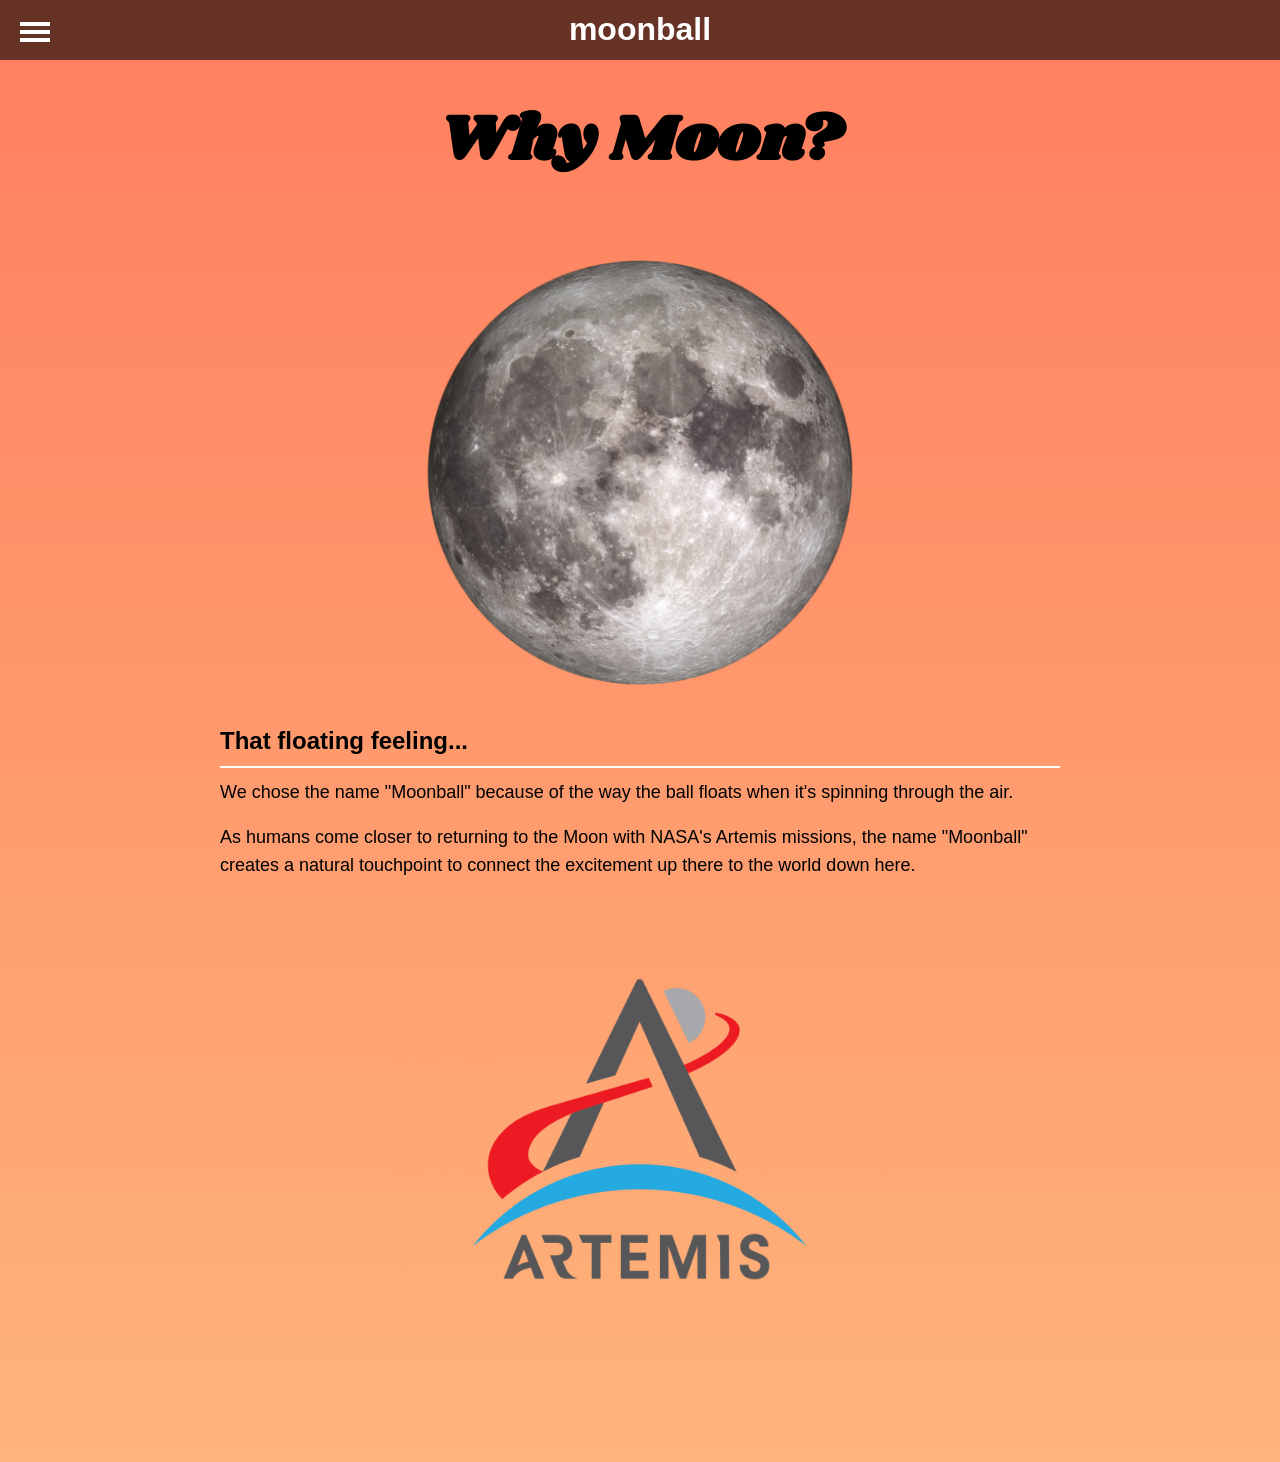
<file: moon.html>
<!DOCTYPE html>
<html lang="en">

<head>
  <meta charset="UTF-8" />
  <meta name="viewport" content="width=device-width, initial-scale=1.0" />
  <title>Why Moon?</title>
  <link rel="stylesheet" href="styles.css">
  <link href="https://fonts.googleapis.com/css2?family=Shrikhand&display=swap" rel="stylesheet">
</head>

<body>
  <header>
    <h1><a href="index.html">moonball</a></h1>
  </header>

  <div class="hamburger" aria-label="Menu">
    <div></div>
    <div></div>
    <div></div>
  </div>

  <nav class="menu">
    <ul>
      <li><a href="about.html">Get Started</a></li>
      <li><a href="rules.html">The Rules</a></li>
      <li><a href="moon.html">Why Moon?</a></li>
      <li><a href="schools.html">For Schools</a></li>
      <li><a href="history.html">The History</a></li>
    </ul>
  </nav>

  <main>

    <h1>Why Moon?</h1>

    <img class="block-image" src="assets/moon.png">

    <section>
      <h2>That floating feeling...</h2>
      <p>We chose the name "Moonball" because of the way the ball floats when it's spinning through the air.</p>
      <p>As humans come closer to returning to the Moon with NASA's Artemis missions, the name "Moonball" creates a 
        natural touchpoint to connect the excitement up there to the world down here.
      </p>
      <img class="block-image" src="assets/artemis.png">
    </section>

  </main>

  <script>
    const hamburger = document.querySelector('.hamburger');
    const menu = document.querySelector('.menu');

    hamburger.addEventListener('click', () => {
      menu.classList.toggle('open');
      hamburger.classList.toggle('open');
    });
  </script>

</body>

</html>
</file>
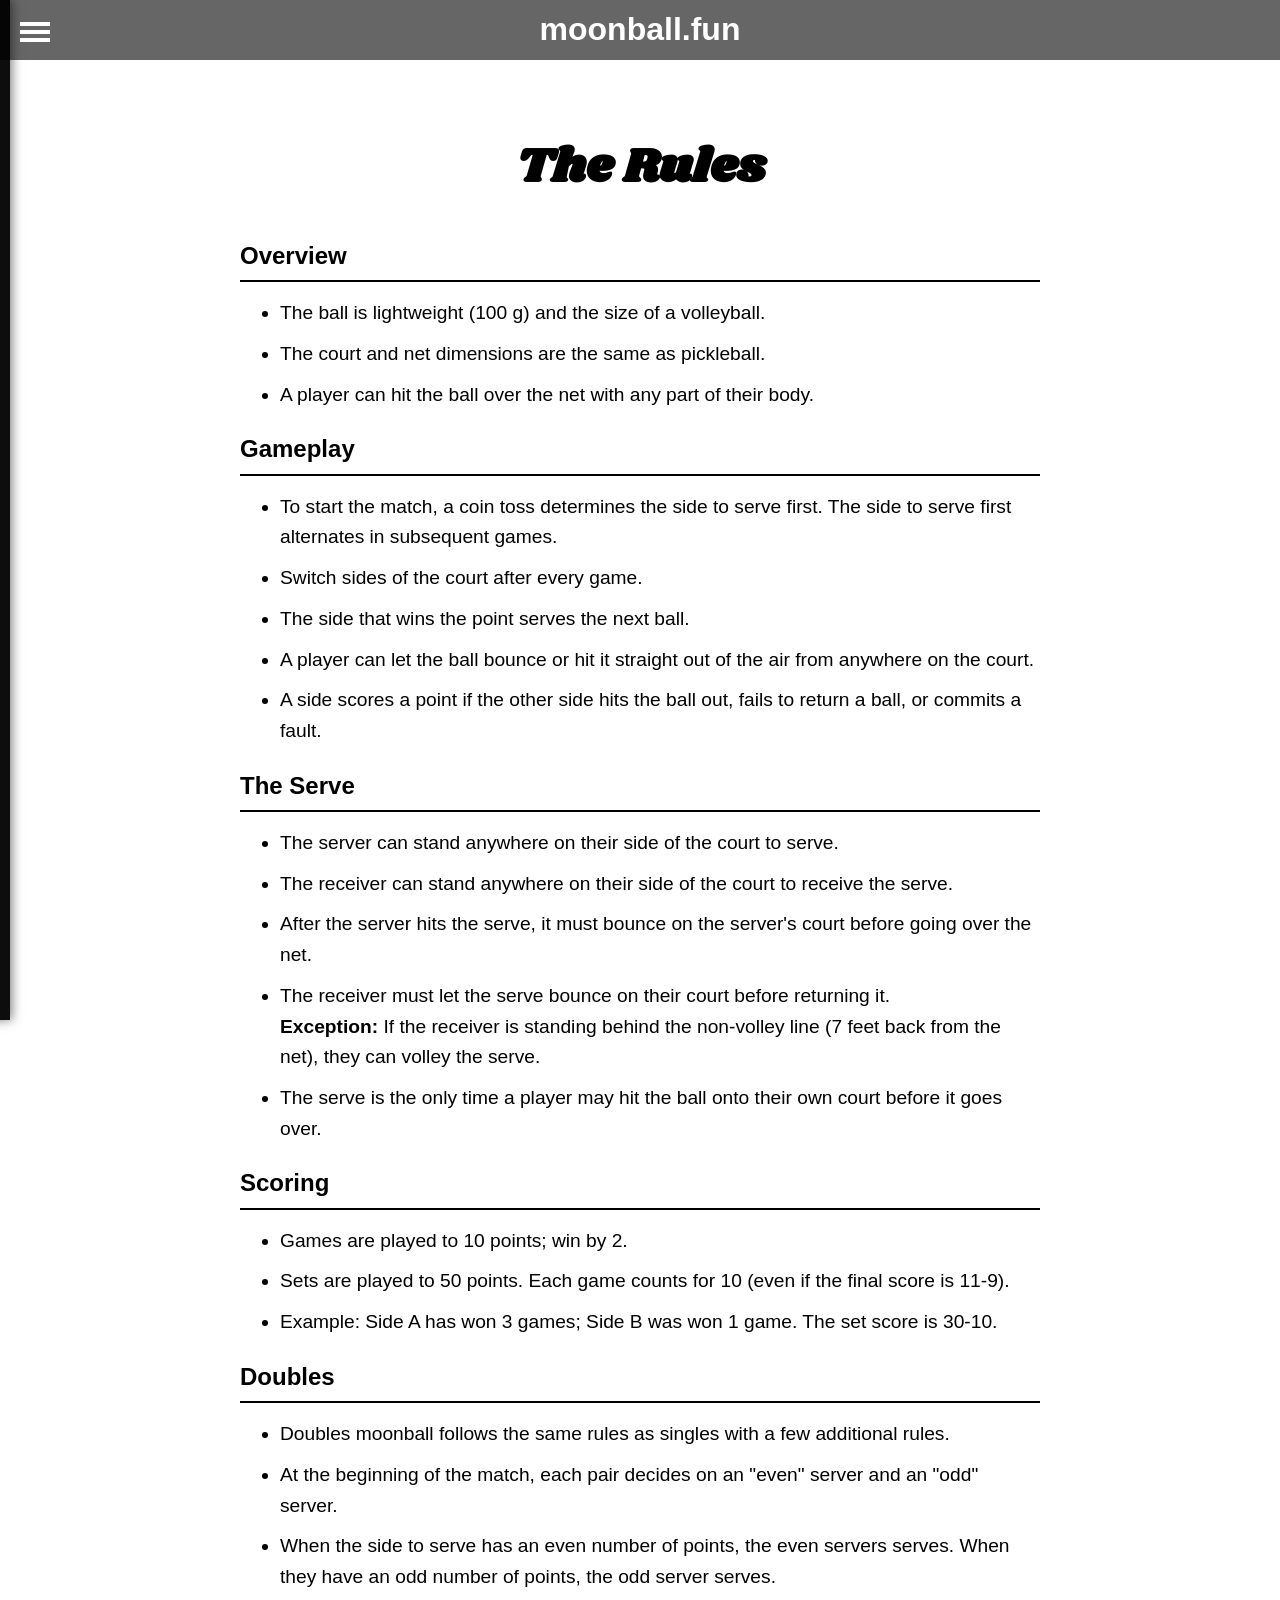
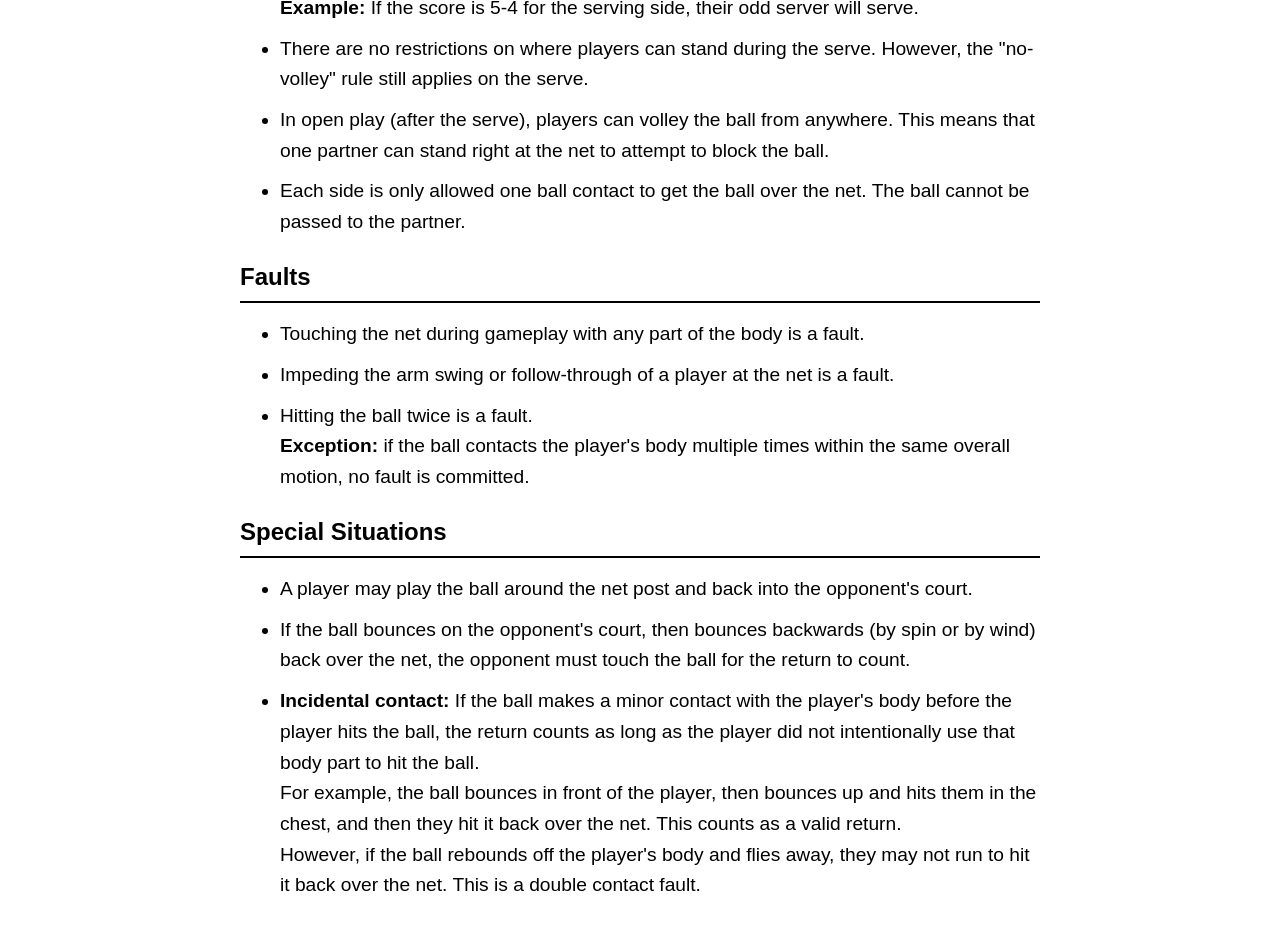
<file: rules.html>
<!DOCTYPE html>
<html lang="en">

<head>
  <meta charset="UTF-8" />
  <meta name="viewport" content="width=device-width, initial-scale=1.0" />
  <title>Moonball Rules</title>
  <style>
    html,
    body {
      margin: 0;
      padding: 0;
      font-family: sans-serif;
      line-height: 1.6;
      background: white;
      color: black;
      scroll-behavior: smooth;
    }

    main {
      position: relative;
      padding: 20px;
      max-width: 800px;
      margin: 0 auto;
      z-index: 2;
    }

    h1 {
      font-family: 'Shrikhand', cursive;
      font-size: 3rem;
      margin: 30px;
      text-align: center;
    }

    h2 {
      font-size: 1.5rem;
      margin-bottom: 10px;
      border-bottom: 2px solid black;
      padding-bottom: 5px;
    }

    li {
      font-size: 1.2rem;
      margin-bottom: 10px;
    }
    
    .section-spacer {
      height: 80px;
    }

  </style>
  <link href="https://fonts.googleapis.com/css2?family=Shrikhand&display=swap" rel="stylesheet">

</head>

<body>

  <div id="header"></div>

  <main>
    <div class="section-spacer"></div>

    <h1>The Rules</h1>

    <section>
      <h2>Overview</h2>
      <ul>
        <li>The ball is lightweight (100 g) and the size of a volleyball.</li>
        <li>The court and net dimensions are the same as pickleball.</li>
        <li>A player can hit the ball over the net with any part of their body.</li>
      </ul>
    </section>

    <section>
      <h2>Gameplay</h2>
      <ul>
        <li>To start the match, a coin toss determines the side to serve first. The side to serve first alternates in
          subsequent games.</li>
        <li>Switch sides of the court after every game.</li>
        <li>The side that wins the point serves the next ball.</li>
        <li>A player can let the ball bounce or hit it straight out of the air from anywhere on the court.</li>
        <li>A side scores a point if the other side hits the ball out, fails to return a ball, or commits a fault.</li>
      </ul>
    </section>

    <section>
      <h2>The Serve</h2>
      <ul>
        <li>The server can stand anywhere on their side of the court to serve.</li>
        <li>The receiver can stand anywhere on their side of the court to receive the serve.</li>
        <li>After the server hits the serve, it must bounce on the server's court before going over the net.</li>
        <li>The receiver must let the serve bounce on their court before returning it.  
          <br><b>Exception:</b> If the receiver is standing behind the non-volley line (7 feet back from the net), they can volley the serve.</li>
        <li>The serve is the only time a player may hit the ball onto their own court before it goes over.</li>
      </ul>
    </section>

    <section>
      <h2>Scoring</h2>
      <ul>
        <li>Games are played to 10 points; win by 2.</li>
        <li>Sets are played to 50 points. Each game counts for 10 (even if the final score is 11-9).</li>
        <li>Example: Side A has won 3 games; Side B was won 1 game. The set score is 30-10.</li>
      </ul>
    </section>

    <section>
      <h2>Doubles</h2>
      <ul>
        <li>Doubles moonball follows the same rules as singles with a few additional rules.</li>
        <li>At the beginning of the match, each pair decides on an "even" server and an "odd" server.</li>
        <li>When the side to serve has an even number of points, the even servers serves.  When they have an odd number of points, the odd server serves.
          <br><b>Example:</b> If the score is 5-4 for the serving side, their odd server will serve.</li>
        <li>There are no restrictions on where players can stand during the serve.  However, the "no-volley" rule still applies on the serve.</li>
        <li>In open play (after the serve), players can volley the ball from anywhere.  This means that one partner can stand right at the net to attempt to block the ball.</li>
        <li>Each side is only allowed one ball contact to get the ball over the net.  The ball cannot be passed to the partner.</li>
      </ul>
    </section>

    <section>
      <h2>Faults</h2>
      <ul>
        <li>Touching the net during gameplay with any part of the body is a fault.</li>
        <li>Impeding the arm swing or follow-through of a player at the net is a fault.</li>
        <li>Hitting the ball twice is a fault. <br><b>Exception:</b> if the ball contacts the player's body multiple times within
          the same overall motion, no fault is committed.</li>
      </ul>
    </section>

    <section>
      <h2>Special Situations</h2>
      <ul>
        <li>A player may play the ball around the net post and back into the opponent's court.</li>
        <li>If the ball bounces on the opponent's court, then bounces backwards (by spin or by wind) back over the net,
          the opponent must touch the ball for the return to count.
        </li>
        <li><b>Incidental contact:</b> If the ball makes a minor contact with the player's body before the player hits the ball,
          the return counts as long as the player did not intentionally use that body part to hit the ball.<br>
          For example, the ball bounces in front of the player, then bounces up and hits them in the chest, and then they hit it back over the net.  This counts as a valid return.<br>
          However, if the ball rebounds off the player's body and flies away, they may not run to hit it back over the net.  This is a double contact fault.</li>
        </li>
      </ul>
    </section>

  </main>

  <script>
    fetch('header.html')
      .then(response => response.text())
      .then(data => {
        document.getElementById('header').innerHTML = data;

        const hamburger = document.querySelector('.hamburger');
        const menu = document.querySelector('.menu');

        hamburger.addEventListener('click', () => {
          menu.classList.toggle('open');
          hamburger.classList.toggle('open');
        });
      });

  </script>

</body>

</html>
</file>
<file: styles.css>
* {
  margin: 0;
  padding: 0;
  box-sizing: border-box;
}

html,
body {
  margin: 0;
  padding: 0;
  font-family: sans-serif;
  line-height: 1.6;
  background: linear-gradient(to bottom, #ff7e5f, #feb47b);
  color: #000000;
}

header {
  position: fixed;
  top: 0;
  left: 0;
  width: 100%;
  background-color: rgba(0, 0, 0, 0.6);
  color: #fff;
  display: flex;
  align-items: center;
  justify-content: center;
  height: 60px;
  z-index: 2;
}

header a {
  color: white;
  text-decoration: none;
  font-size: 2rem;
  font-weight: bold;
}

main {
  padding-top: 60px;
  padding: 60px;
  max-width: 960px;
  margin: auto;
}

main h1 {
  font-family: 'Shrikhand', cursive;
  font-size: 4rem;
  margin-bottom: 30px;
  margin: 30px;
  text-align: center;
}

main p {
  font-size: 1.125rem;
  margin-bottom: 16px;
}

section {
  margin-bottom: 40px;
}

h2 {
  font-size: 1.5rem;
  margin-bottom: 10px;
  border-bottom: 2px solid #ffffff;
  padding-bottom: 5px;
}

ul {
  padding-left: 20px;
}

li {
  margin-bottom: 8px;
}

video.bg-video {
  position: absolute;
  top: 0;
  left: 0;
  width: 100%;
  height: 100%;
  object-fit: cover;
  z-index: -1;
}

.step {
  display: flex;
  align-items: flex-start;
  gap: 20px;
}

.step .text {
  flex: 1; 
}

.step .image {
  flex: 1;
}

.step img {
  max-width: 100%;
  height: auto;
  display: block;
}

.step.reverse {
  flex-direction: row-reverse;
}

@media (max-width: 768px) {
  .step,
  .step.reverse {
    flex-direction: column;
  }
}

.block-image {
  width: 80%; 
  max-width: 500px; 
  height: auto; 
  display: block; 
  margin: 0 auto;
}

.main-message {
  position: absolute;
  top: 50%;
  left: 50%;
  transform: translate(-50%, -50%);
  font-size: 4rem;
  font-weight: bold;
  text-align: center;
  color: white;
}

.start-button {
  position: absolute;
  top: 70%;
  left: 50%;
  transform: translateX(-50%);
  padding: 12px 24px;
  font-size: 1.2rem;
  background-color: rgba(255, 255, 255, 0.2);
  color: white;
  border: 2px solid white;
  border-radius: 8px;
  text-decoration: none;
  transition: background-color 0.3s;
}

.inline-button {
  display: inline-block; 
  padding: 6px 12px;
  font-size: 1.2rem;
  background-color: rgba(255, 255, 255, 0.2);
  color: white;
  border: 2px solid white;
  border-radius: 6px;
  text-decoration: none;
  transition: background-color 0.3s;
  cursor: pointer;
}

.inline-button:hover {
  background-color: rgba(255, 255, 255, 0.4);
}

.hamburger {
  display: flex;
  flex-direction: column;
  justify-content: space-around;
  width: 30px;
  height: 24px;
  cursor: pointer;
  z-index: 1001;
  position: fixed;
  top: 20px;
  left: 20px;
}

.hamburger div {
  width: 100%;
  height: 4px;
  background-color: white;
  transition: 0.3s;
}

.hamburger.open div:nth-child(1) {
  transform: rotate(45deg) translate(6px, 5px);
}

.hamburger.open div:nth-child(2) {
  opacity: 0;
}

.hamburger.open div:nth-child(3) {
  transform: rotate(-45deg) translate(6px, -5px);
}

.menu {
  position: fixed;
  top: 0;
  left: -250px;
  width: 220px;
  height: 100%;
  background-color: rgba(0, 0, 0, 0.95);
  color: white;
  padding: 60px 20px;
  box-shadow: 2px 0 10px rgba(0, 0, 0, 0.5);
  transition: left 0.3s ease;
  z-index: 1000;
}

.menu.open {
  left: 0;
}

.menu ul {
  list-style: none;
  padding: 0;
}

.menu li {
  margin: 20px 0;
}

.menu a {
  color: white;
  text-decoration: none;
  font-size: 18px;
}

.menu a:hover {
  text-decoration: underline;
}

.start-button:hover {
  background-color: rgba(255, 255, 255, 0.5);
}

.logo {
  height: 4rem;
  width: auto;
  display: block;
  margin: 0 auto;
  
}
</file>
